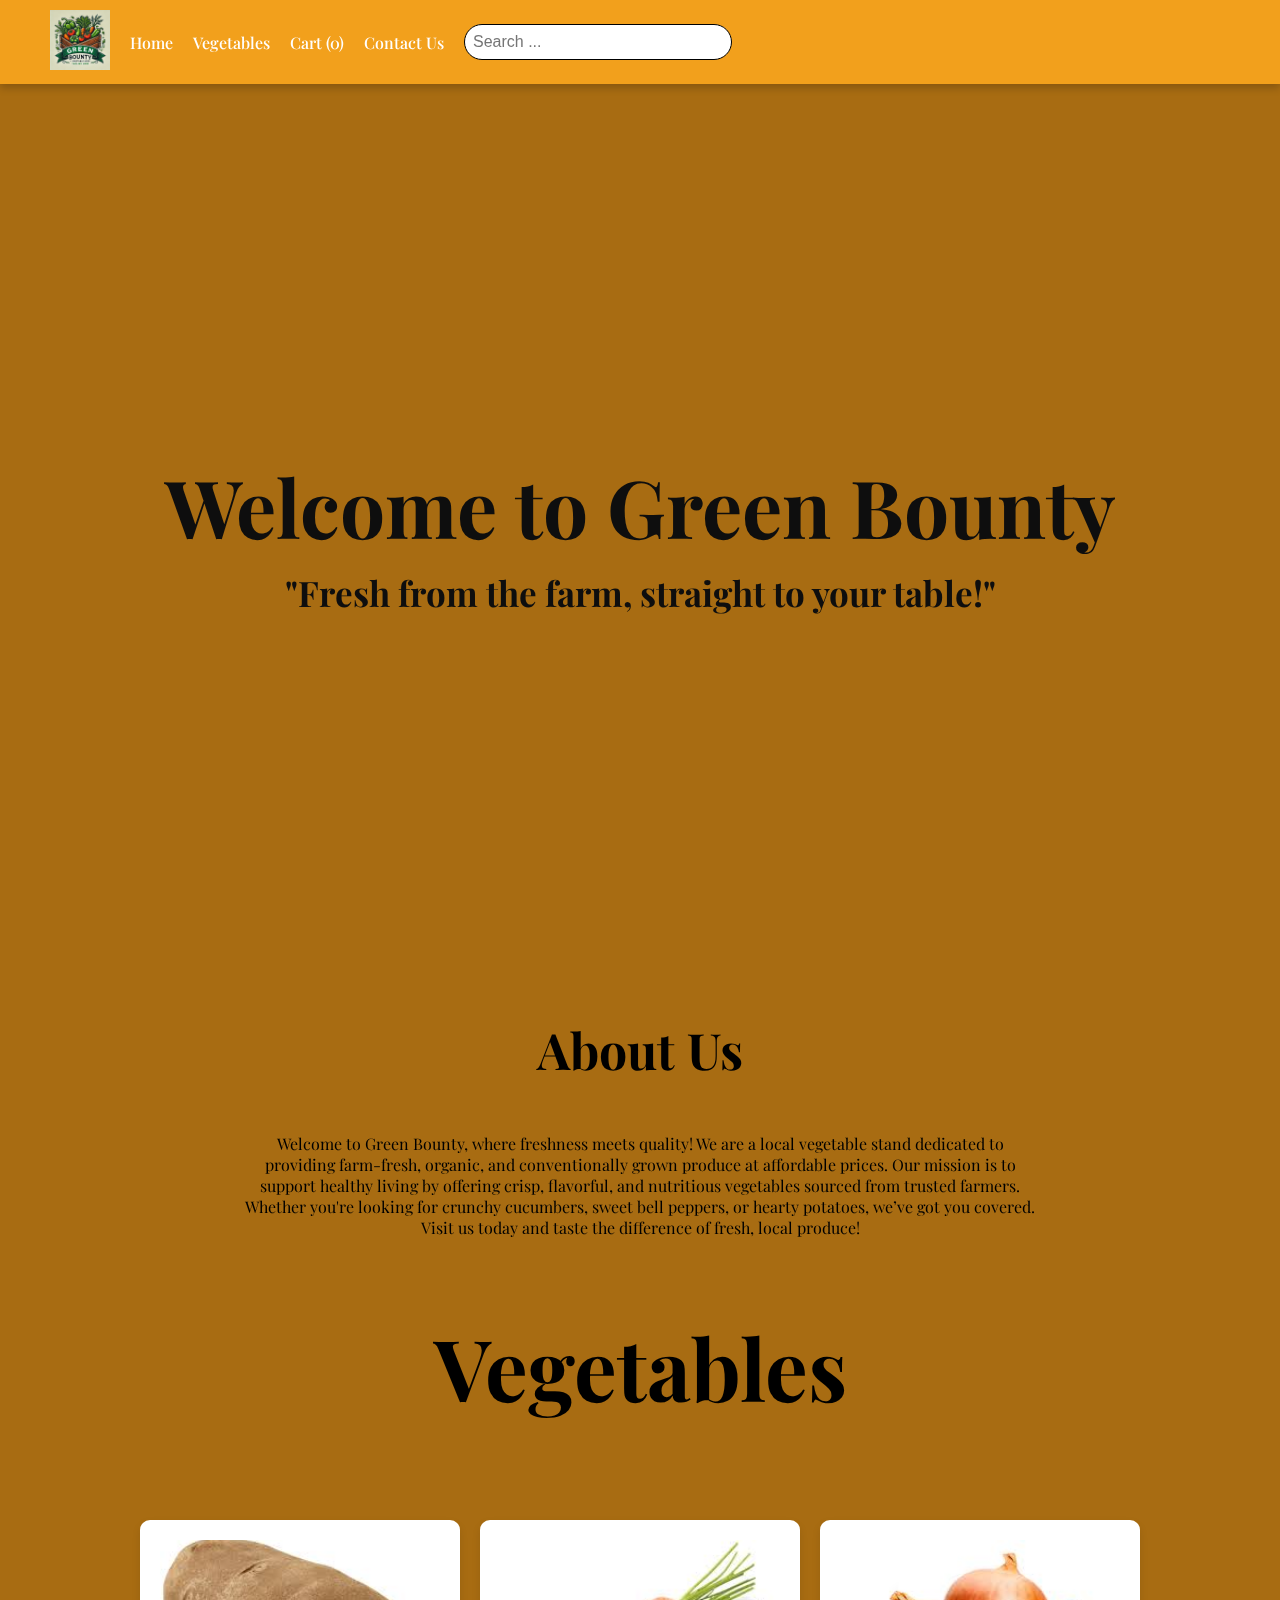
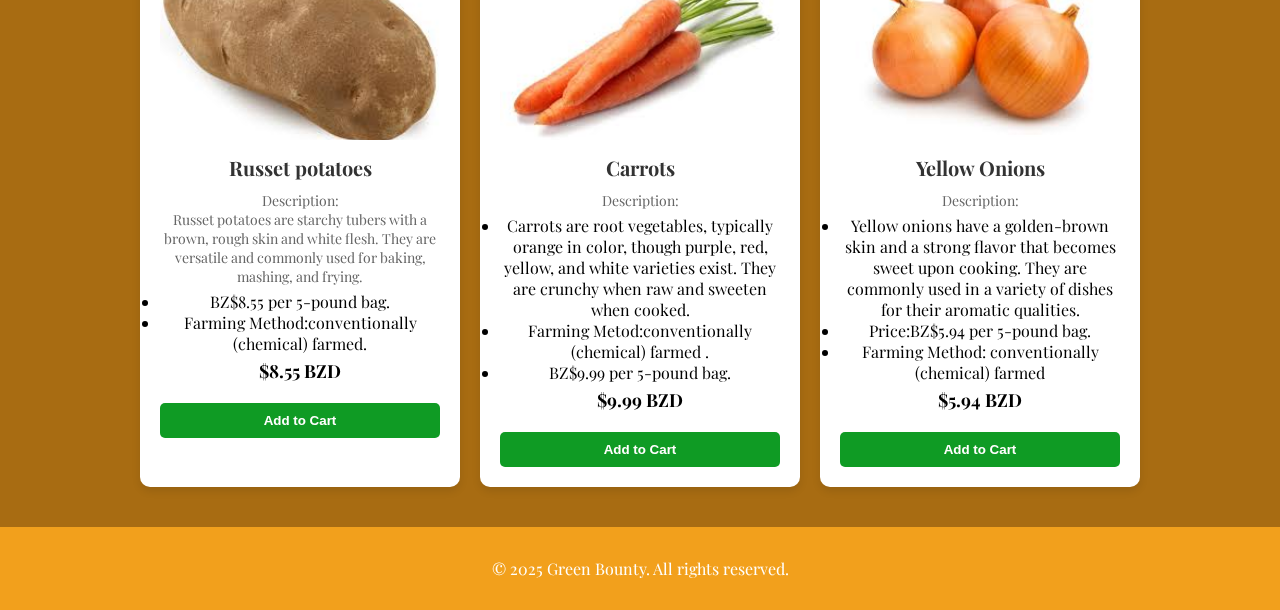
<file: index.html>
<!DOCTYPE html>
<html lang="en">
<head>
    <meta charset="UTF-8">
    <meta name="viewport" content="width=device-width, initial-scale=1.0">
    <title>Green Bounty</title>
    <link rel="stylesheet" href="styles.css">
    <link href="https://fonts.googleapis.com/css2?family=Playfair+Display:wght@400;700&display=swap" rel="stylesheet">
    <script defer src="script.js"></script>
</head>
<body>
    <!-- Navbar -->
    <header>
        <nav>
            <ul>
                <li><a href="index.html"><img src="logo.jpeg" alt="Green Bounty Logo" class="nav-logo"></a></li>
                <li><a href="index.html">Home</a></li>
                <li><a href="vegetables.html">Vegetables</a></li>
                <li><a href="cart.html">Cart (<span id="cart-count">0</span>)</a></li>
                <li><a href="contact.html">Contact Us</a></li>
                <li id="search-container">
                    <input type="text" id="search" placeholder="Search ..." onkeyup="handleSearch(event)">
                </li>
            </ul>
        </nav>
    </header>

    <!-- Welcome Section with Video Background -->
    <section class="welcome-section">
        <div class="video-background">
            <iframe 
                src="https://www.youtube.com/embed/sGoY-M_O0Kc?si=PoHRofUsE3Mj-X8K&autoplay=1&mute=1&loop=1&playlist=sGoY-M_O0Kc&controls=0" 
                frameborder="0" 
                allow="accelerometer; autoplay; clipboard-write; encrypted-media; gyroscope; picture-in-picture" 
                allowfullscreen>
            </iframe>
        </div>
        <div class="welcome-title">
            <h1>Welcome to Green Bounty</h1>
            <h4>"Fresh from the farm, straight to your table!"            </h4>
        </div>
    </section>

    <!-- About Us Section -->
    <h1 class="about"><center>About Us</center></h1>
    <p class="aboutstones">
        Welcome to Green Bounty, where freshness meets quality! We are a local vegetable stand dedicated to providing farm-fresh, organic, and conventionally grown produce at affordable prices. Our mission is to support healthy living by offering crisp, flavorful, and nutritious vegetables sourced from trusted farmers. Whether you're looking for crunchy cucumbers, sweet bell peppers, or hearty potatoes, we’ve got you covered. Visit us today and taste the difference of fresh, local produce!
    </p>

    <!-- Product Catalog -->
    <h1 class="best">Vegetables</h1>
    <section id="catalog">
        <div class="product" data-name="Russet potatoes">
            <img src="v1.webp" alt="  Russet potatoes">
            <h3>Russet potatoes</h3>
            <p>Description:<br>
                     Russet potatoes are starchy tubers with a brown, rough skin and white flesh. They are versatile and commonly used for baking, mashing, and frying.​
                     <li>  BZ$8.55 per 5-pound bag.​</li>
                      <li>Farming Method:conventionally (chemical) farmed.</li></p>
            <span>$8.55 BZD</span>
            <button onclick="addToCart('  Russet potatoes', 8.55)">Add to Cart</button>
        </div>

        <div class="product" data-name=" Carrots">
            <img src="v2.webp" alt=" Carrots">
            <h3>Carrots</h3>
            <p>Description:<br>
                <li> Carrots are root vegetables, typically orange in color, though purple, red, yellow, and white varieties exist. They are crunchy when raw and sweeten when cooked.​
                 </li>
                 <li> Farming Metod:conventionally (chemical) farmed .</li>
                <li> BZ$9.99 per 5-pound bag.​</li>
               </p>
            <span>$9.99 BZD</span>
            <button onclick="addToCart(' Carrots', 9.99)">Add to Cart</button>
        </div>
        <div class="product" data-name=" Yellow Onions">
            <img src="v3.webp" alt=" Yellow Onions">
            <h3> Yellow Onions</h3>
            <p>Description:<br>
                <li>  Yellow onions have a golden-brown skin and a strong flavor that becomes sweet upon cooking. They are commonly used in a variety of dishes for their aromatic qualities.​</li>
                <li>Price:BZ$5.94 per 5-pound bag.​</li>
               <li>Farming Method: conventionally (chemical) farmed </li>
                </p>
            <span>$5.94 BZD</span>
            <button onclick="addToCart(' Yellow Onions', 5.94)">Add to Cart</button>
        </div>
    </section>

    <!-- Footer -->
    <footer>
        <p>&copy; 2025 Green Bounty. All rights reserved.</p>
    </footer>
</body>
</html>
</file>
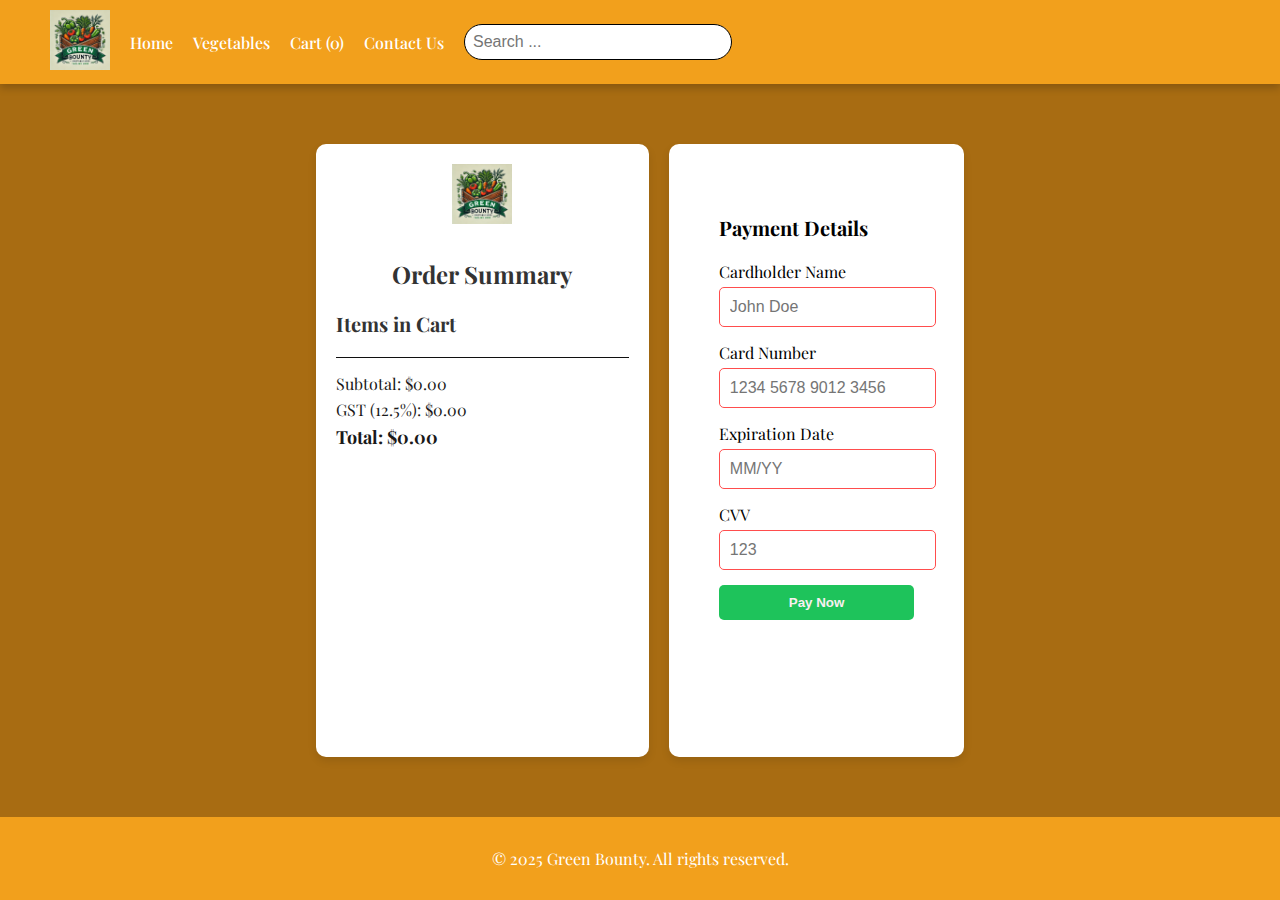
<file: cart.html>
<!DOCTYPE html>
<html lang="en">
<head>
    <meta charset="UTF-8">
    <meta name="viewport" content="width=device-width, initial-scale=1.0">
    <title>Cart </title>
    <link rel="stylesheet" href="styles.css">
    <link href="https://fonts.googleapis.com/css2?family=Playfair+Display:wght@400;700&display=swap" rel="stylesheet">
    <script defer src="script.js"></script>
</head>
<body>
    <!-- Navigation Bar -->
    <header>
        <nav>
            <ul>
                <li><a href="index.html"><img src="logo.jpeg" alt=" Green Bounty Logo" class="nav-logo"></a></li>
                <li><a href="index.html">Home</a></li>
                <li><a href="vegetables.html">Vegetables</a></li>
                <li><a href="cart.html">Cart (<span id="cart-count">0</span>)</a></li>
                <li><a href="contact.html">Contact Us</a></li>
                <li id="search-container">
                    <input type="text" id="search" placeholder="Search ..." onkeyup="handleSearch(event)">
                </li>
            </ul>
        </nav>
    </header>

    <!-- Cart Section -->
    <section class="cart-container">
        <div class="receipt">
            <div class="receipt-header">
                <img src="logo.jpeg" alt="Green Bounty Logo">
                <h2>Order Summary</h2>
            </div>
            <div class="receipt-items">
                <h3>Items in Cart</h3>
                <ul id="cart-items-list"></ul>
            </div>
            <div class="receipt-totals">
                <p>Subtotal: <span id="subtotal">$0.00</span></p>
                <p>GST (12.5%): <span id="gst">$0.00</span></p>
                <p><strong>Total: <span id="total">$0.00</span></strong></p>
            </div>
        </div>
        <div class="payment">
            <h3>Payment Details</h3>
            <form id="payment-form">
                <label for="cardholder-name">Cardholder Name</label>
                <input type="text" id="cardholder-name" name="cardholder-name" placeholder="John Doe" required>
                <div class="error-message">Please fill out this field.</div>

                <label for="card-number">Card Number</label>
                <input type="text" id="card-number" name="card-number" placeholder="1234 5678 9012 3456" required>
                <div class="error-message">Please fill out this field.</div>

                <label for="expiration-date">Expiration Date</label>
                <input type="text" id="expiration-date" name="expiration-date" placeholder="MM/YY" required>
                <div class="error-message">Please fill out this field.</div>

                <label for="cvv">CVV</label>
                <input type="text" id="cvv" name="cvv" placeholder="123" required>
                <div class="error-message">Please fill out this field.</div>

                <button type="submit" id="submit-payment">Pay Now</button>
            </form>
        </div>
        <!-- Confirmation Modal -->
        <div class="modal">
            <div class="modal-content">
                <h3>Confirm Payment</h3>
                <p>Are you sure you want to proceed with the payment?</p>
                <button id="confirm-payment">Confirm</button>
                <button id="cancel-payment">Cancel</button>
            </div>
        </div>
    </section>

    <!-- Footer -->
    <footer>
        <p>&copy; 2025 Green Bounty. All rights reserved.</p>
    </footer>
</body>
</html>
</file>
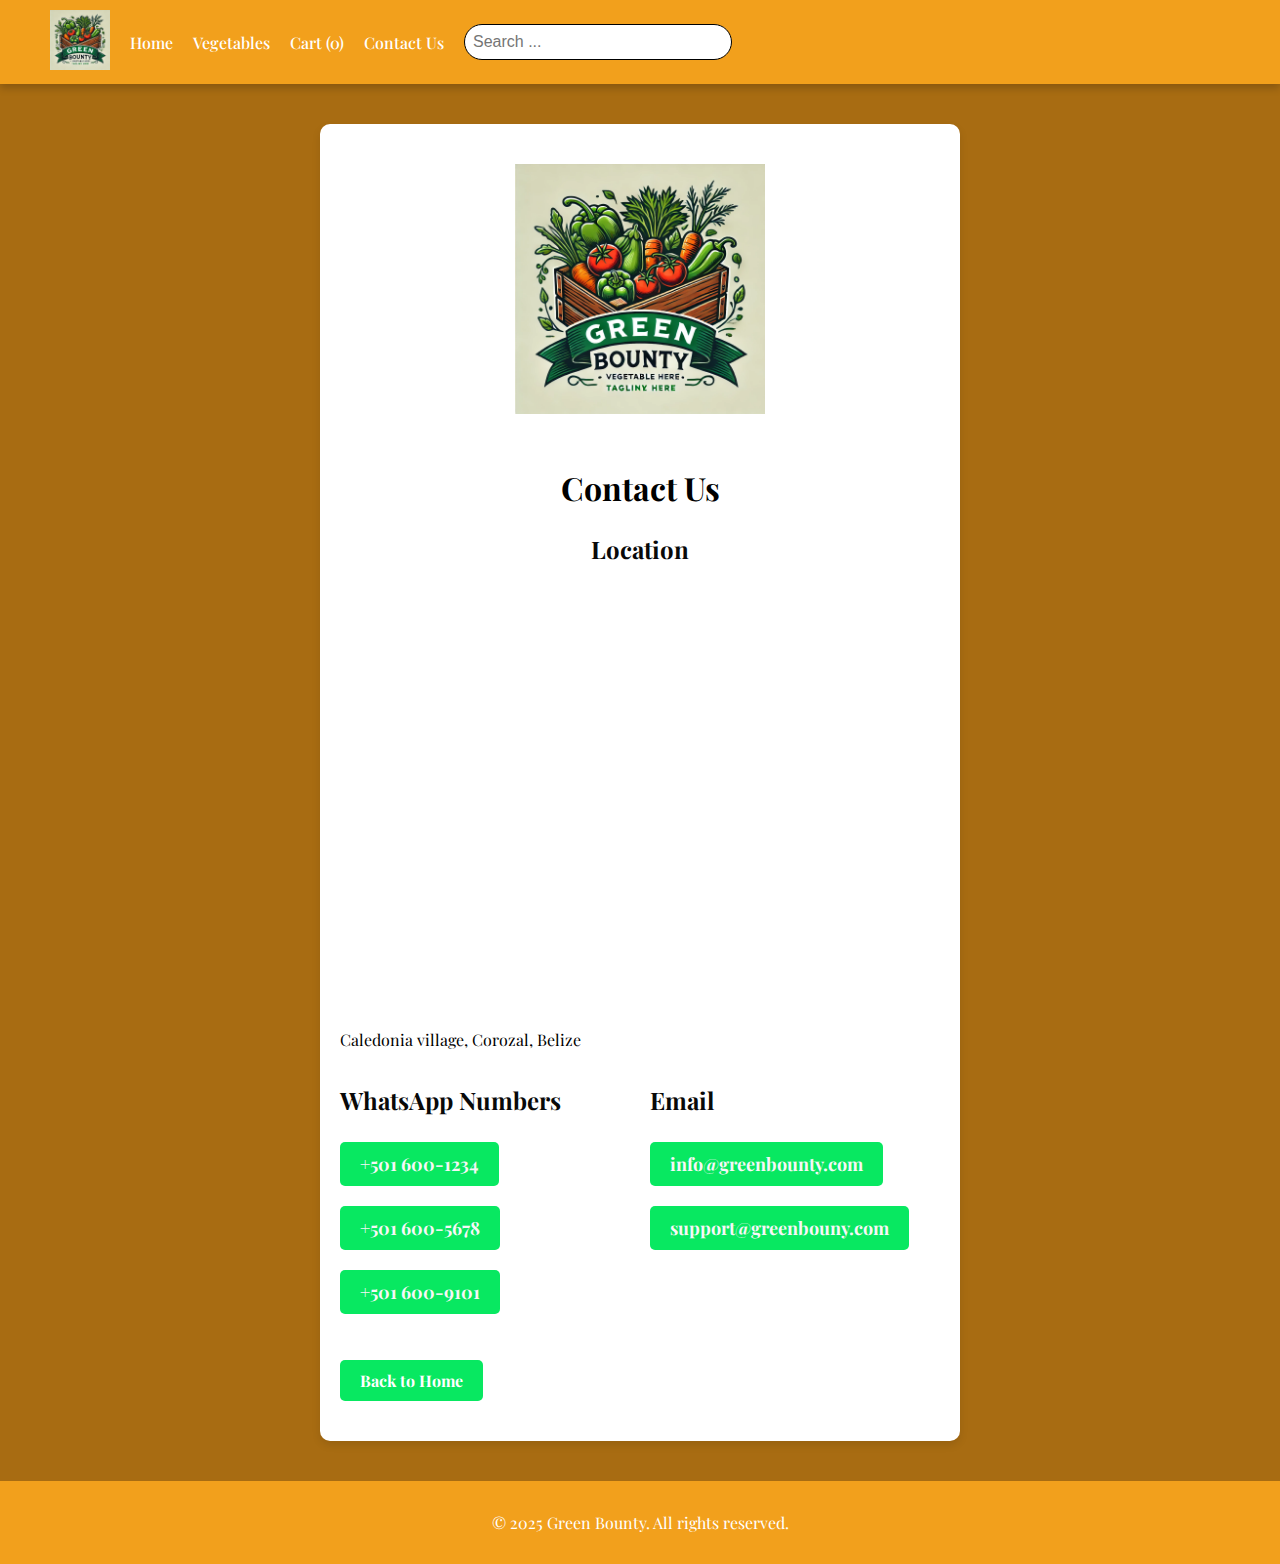
<file: contact.html>
<!DOCTYPE html>
<html lang="en">
<head>
    <meta charset="UTF-8">
    <meta name="viewport" content="width=device-width, initial-scale=1.0">
    <title>Contact Us </title>
    <link rel="stylesheet" href="styles.css">
    <link href="https://fonts.googleapis.com/css2?family=Playfair+Display:wght@400;700&display=swap" rel="stylesheet">
    <script defer src="script.js"></script>
    <!-- Embed Google Maps -->
    <style>
        .map-container {
            width: 100%;
            height: 400px;
            margin-top: 20px;
            border-radius: 10px;
            overflow: hidden;
            box-shadow: 0 4px 8px rgba(0, 0, 0, 0.1);
        }
        .map-container iframe {
            width: 100%;
            height: 100%;
            border: 0;
        }
    </style>
</head>
<body>

    <!-- Navigation Bar -->
    <header>
        <nav>
            <ul>
                <li><a href="index.html"><img src="logo.jpeg" alt="Green Bounty Logo" class="nav-logo"></a></li>
                <li><a href="index.html">Home</a></li>
                <li><a href="vegetables.html">Vegetables</a></li>
                <li><a href="cart.html">Cart (<span id="cart-count">0</span>)</a></li>
                <li><a href="contact.html">Contact Us</a></li>
                <li id="search-container">
                    <input type="text" id="search" placeholder="Search ..." onkeyup="handleSearch(event)">
                </li>
            </ul>
        </nav>
    </header>

    <!-- Contact Us Section -->
    <section id="contact">
        <div class="contact-info">
          <center><img src="logo.jpeg" alt=" Green Bounty Logo" height="250px" width="250px"></center>    
            <br>
            <h2><center>Contact Us</center></h2>
        
            <!-- Location -->
            <h3><center>Location</center></h3>
            <p>
        
                <iframe src="https://www.google.com/maps/embed?pb=!1m18!1m12!1m3!1d32281.678474145305!2d-88.53421060277395!3d18.218258896436595!2m3!1f0!2f0!3f0!3m2!1i1024!2i768!4f13.1!3m3!1m2!1s0x8f5bf2aaa46296e1%3A0x68c3e72ed2486cf3!2sCaledonia%20Football%20Field!5e1!3m2!1sen!2sbz!4v1742517927572!5m2!1sen!2sbz" width="600" height="450" style="border:0;" allowfullscreen="" loading="lazy" referrerpolicy="no-referrer-when-downgrade"></iframe>
                    Caledonia village, Corozal, Belize
                </a>
            </p>

            <!-- Contact Details -->
            <div class="contact-details">
                <!-- WhatsApp Numbers (Left) -->
                <div class="contact-column">
                    <h3>WhatsApp Numbers</h3>
                    <ul>
                        <li><a href="https://wa.me/5016001234" target="_blank">+501 600-1234</a></li>
                        <li><a href="https://wa.me/5016005678" target="_blank">+501 600-5678</a></li>
                        <li><a href="https://wa.me/5016009101" target="_blank">+501 600-9101</a></li>
                    </ul>
                </div>

                <!-- Emails (Right) -->
                <div class="contact-column">
                    <h3>Email</h3>
                    <ul>
                        <li><a href="mailto:info@greenbounty.com">info@greenbounty.com</a></li>
                        <li><a href="mailto:support@greenbounty.com">support@greenbouny.com</a></li>
                    </ul>
                </div>
            </div>

            <!-- Google Map -->
          
            <!-- Back to Home Link -->
            <a href="index.html" class="back-home">Back to Home</a>
        </div>
    </section>

    <!-- Footer -->
    <footer>
        <p>&copy; 2025 Green Bounty. All rights reserved.</p>
    </footer>

</body>
</html>
</file>
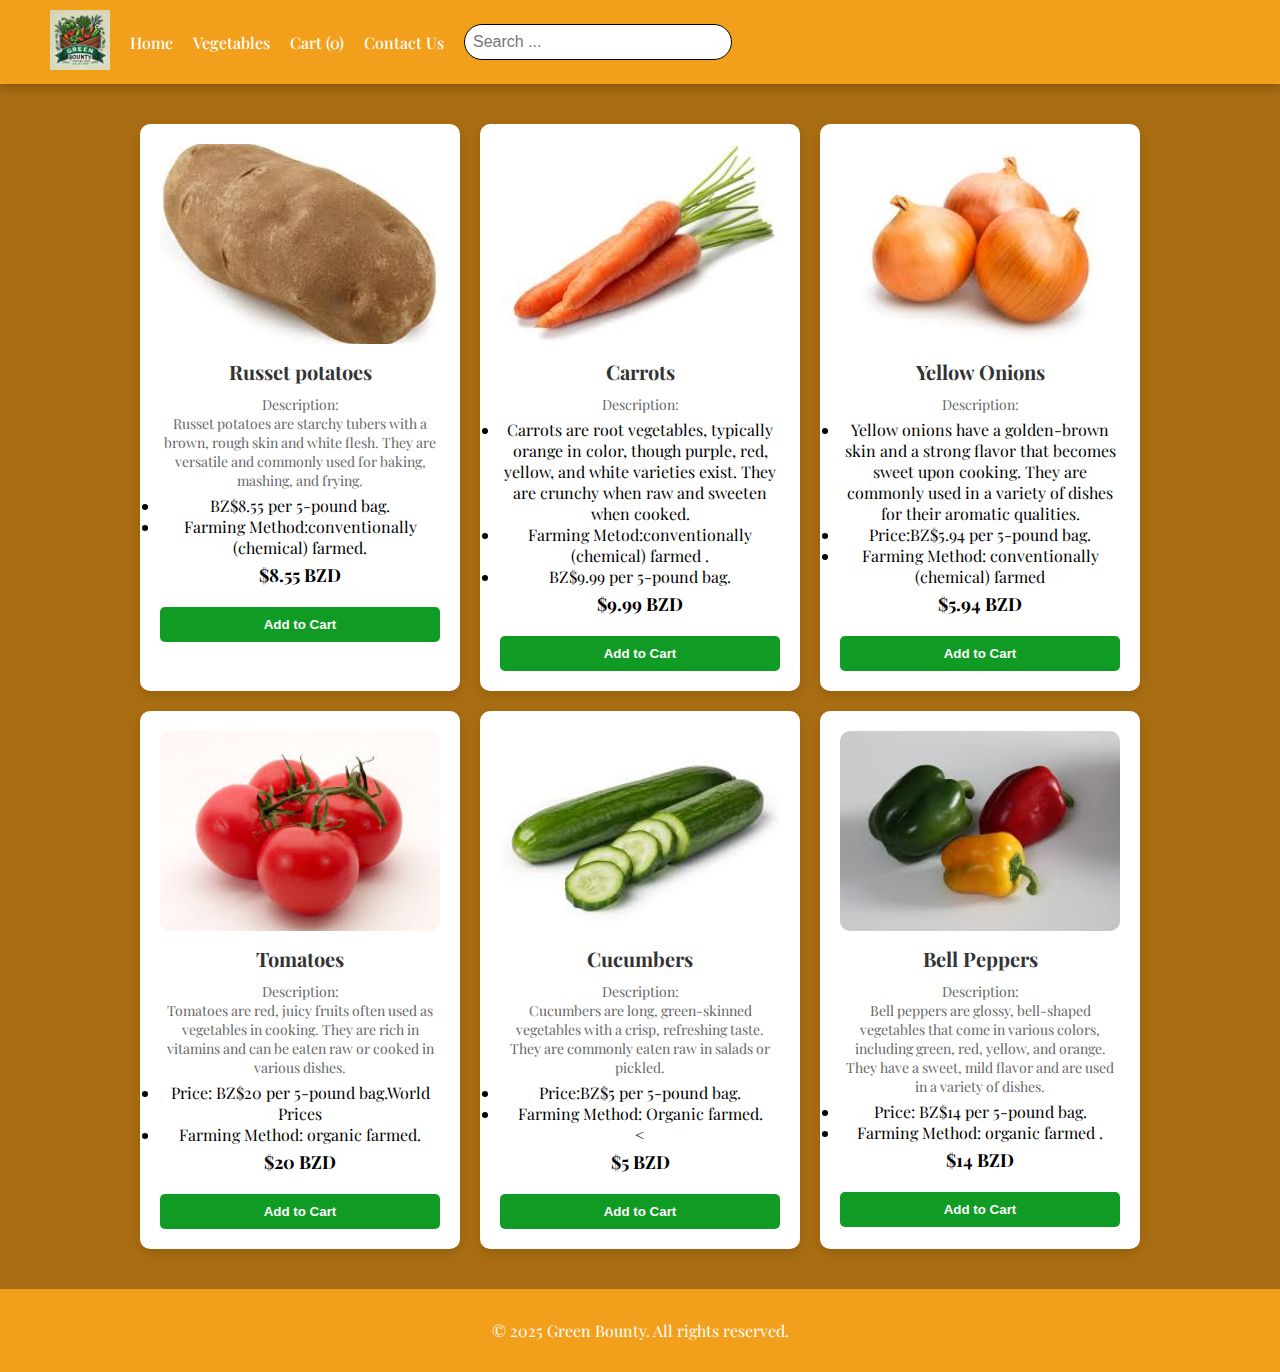
<file: vegetables.html>
<!DOCTYPE html>
<html lang="en">
<head>
    <meta charset="UTF-8">
    <meta name="viewport" content="width=device-width, initial-scale=1.0">
    <title>Vegetables </title>
    <link rel="stylesheet" href="styles.css">
    <link href="https://fonts.googleapis.com/css2?family=Playfair+Display:wght@400;700&display=swap" rel="stylesheet">
    <script defer src="script.js"></script>
</head>
<body>

    <!-- Navbar -->
    <header>
        <nav>
            <ul>
                <li><a href="index.html"><img src="logo.jpeg" alt="Green Bounty Logo" class="nav-logo"></a></li>
                <li><a href="index.html">Home</a></li>
                <li><a href="vegetables.html">Vegetables</a></li>
                <li><a href="cart.html">Cart (<span id="cart-count">0</span>)</a></li>
                <li><a href="contact.html">Contact Us</a></li>
                <li id="search-container">
                    <input type="text" id="search" placeholder="Search ..." onkeyup="handleSearch(event)">
                </li>
            </ul>
        </nav>
    </header>

    <!-- Product Catalog -->
    <section id="catalog">
        <div class="product" data-name="Russet potatoes">
            <img src="v1.webp" alt="  Russet potatoes">
            <h3>Russet potatoes</h3>
            <p>Description:<br>
                     Russet potatoes are starchy tubers with a brown, rough skin and white flesh. They are versatile and commonly used for baking, mashing, and frying.​
                     <li>  BZ$8.55 per 5-pound bag.​</li>
                      <li>Farming Method:conventionally (chemical) farmed.</li></p>
            <span>$8.55 BZD</span>
            <button onclick="addToCart('  Russet potatoes', 8.55)">Add to Cart</button>
        </div>

        <div class="product" data-name=" Carrots">
            <img src="v2.webp" alt=" Carrots">
            <h3>Carrots</h3>
            <p>Description:<br>
                <li> Carrots are root vegetables, typically orange in color, though purple, red, yellow, and white varieties exist. They are crunchy when raw and sweeten when cooked.​
                 </li>
                 <li> Farming Metod:conventionally (chemical) farmed .</li>
                <li> BZ$9.99 per 5-pound bag.​</li>
               </p>
            <span>$9.99 BZD</span>
            <button onclick="addToCart(' Carrots', 9.99)">Add to Cart</button>
        </div>
        <div class="product" data-name=" Yellow Onions">
            <img src="v3.webp" alt=" Yellow Onions">
            <h3> Yellow Onions</h3>
            <p>Description:<br>
                <li>  Yellow onions have a golden-brown skin and a strong flavor that becomes sweet upon cooking. They are commonly used in a variety of dishes for their aromatic qualities.​</li>
                <li>Price:BZ$5.94 per 5-pound bag.​</li>
               <li>Farming Method: conventionally (chemical) farmed </li>
                </p>
            <span>$5.94 BZD</span>
            <button onclick="addToCart(' Yellow Onions', 5.94)">Add to Cart</button>
        </div>

        <div class="product" data-name="Tomatoes">
            <img src="v4.webp" alt="Tomatoes">
            <h3>Tomatoes</h3>
            <p>Description:<br>
                  Tomatoes are red, juicy fruits often used as vegetables in cooking. They are rich in vitamins and can be eaten raw or cooked in various dishes.​
                <li> Price: BZ$20 per 5-pound bag.​
                    World Prices
                    </li>
                 <li>Farming Method: organic farmed.​</li>
            </p>
            <span>$20 BZD</span>
            <button onclick="addToCart('Tomatoes', 20)">Add to Cart</button>
        </div>

        <div class="product" data-name=" Cucumbers">
            <img src="v5.webp" alt="Cucumbers">
            <h3> Cucumbers</h3>
            <p>Description:<br>
            
              Cucumbers are long, green-skinned vegetables with a crisp, refreshing taste. They are commonly eaten raw in salads or pickled.​
                
              <li>    Price:BZ$5 per 5-pound bag.​</li>
             <li> Farming Method: Organic farmed.</li><</p>
            <span>$5 BZD</span>
            <button onclick="addToCart(' Cucumbers', 5)">Add to Cart</button>
        </div>
        <div class="product" data-name="Bell Peppers">
            <img src="v6.webp" alt="Bell Peppers">
            <h3>Bell Peppers</h3>
            <p>Description:<br>
               Bell peppers are glossy, bell-shaped vegetables that come in various colors, including green, red, yellow, and orange. They have a sweet, mild flavor and are used in a variety of dishes.​
                <li>Price: BZ$14 per 5-pound bag.​</li>
               <li>  Farming Method: organic farmed .</li></p>
            <span>$14 BZD</span>
            <button onclick="addToCart('Bell Peppers', 14)">Add to Cart</button>
        </div>
        <!-- Add more products as needed -->
    </section>

    <!-- Footer -->
    <footer>
        <p>&copy; 2025 Green Bounty. All rights reserved.</p>
    </footer>

</body>
</html>
</file>
<file: styles.css>
/* General Styles */
body {
    font-family: 'Playfair Display', serif;
    margin: 0;
    padding: 0;
    background-color: #e6a71d;
    display: flex;
    flex-direction: column;
    min-height: 100vh;
}

/* Navigation Bar */
nav {
    display: flex;
    align-items: center;
    justify-content: space-between;
    background-color: #f2a01c;
    padding: 10px 50px;
    box-shadow: 0 4px 8px rgba(0, 0, 0, 0.2);
}

.nav-logo {
    height: 60px;
}

nav ul {
    display: flex;
    list-style: none;
    gap: 20px;
    align-items: center;
    margin: 0;
    padding: 0;
}

nav a {
    text-decoration: none;
    color: #fff;
    font-weight: 500;
    font-size: 16px;
    transition: color 0.3s;
}

nav a:hover {
    color: #cadad0;
}

#search-container {
    flex: 1;
    display: flex;
    justify-content: center;
}

#search {
    width: 250px;
    padding: 8px;
    border-radius: 20px;
    border: 1px solid #ccc;
    outline: none;
    font-size: 16px;
}

/* Welcome Section with Semi-Transparent Slideshow */
.welcome-section {
    position: relative;
    width: 100%;
    height: 350px;
    display: flex;
    align-items: center;
    justify-content: center;
    text-align: center;
    color: black;
    overflow: hidden;
}

/* General Styles */
body {
    font-family: 'Playfair Display', serif;
    margin: 0;
    padding: 0;
    background-color: #a86c12;
}

/* Welcome Section with Video Background */
.welcome-section {
    position: relative;
    height: 100vh;
    display: flex;
    justify-content: center;
    align-items: center;
    overflow: hidden;
}

.video-background {
    position: absolute;
    top: 0;
    left: 0;
    width: 100%;
    height: 100%;
    z-index: -1;
    opacity: 0.7; /* Semi-transparent */
}

.video-background iframe {
    width: 100%;
    height: 100%;
    object-fit: cover;
}

.welcome-title {
    text-align: center;
    color: rgb(14, 14, 14);
    z-index: 1;
    box-shadow: 5px, 10px, 5px;
}

.welcome-title h1 {
    font-size: 4rem;
    margin: 0;
}

.welcome-title h4 {
    font-size: 2rem;
    margin: 0;
}

/* About Us Section */
.about {
    text-align: center;
    margin-top: 2rem;
}

.aboutstones {
    text-align: center;
    max-width: 800px;
    margin: 0 auto;
    padding: 1rem;
}



.welcome-title h1 {
    font-size: 80px;
    margin: 0;
}

.welcome-title h4 {
    font-size: 35px; /* smaller than h1  */
    margin: 10px 0 0; /* Adjust the top margin to reduce the gap */
}
.best{
    font-size: 85px;
    text-align: center;
}
/* Product Catalog */
#catalog {
    display: flex;
    flex-wrap: wrap;
    justify-content: center;
    gap: 20px;
    margin: 40px auto;
    max-width: 1200px;
    flex: 1;
}

.product {
    background: white;
    padding: 20px;
    width: 280px;
    border-radius: 10px;
    box-shadow: 0 4px 8px rgba(0, 0, 0, 0.1);
    text-align: center;
}

.product img {
    width: 100%;
    height: 200px;
    object-fit: cover;
    border-radius: 10px;
}

.product h3 {
    font-size: 20px;
    color: #333;
    margin: 10px 0;
}

.product p {
    font-size: 14px;
    color: #666;
    margin: 5px 0;
}

.product span {
    font-size: 18px;
    font-weight: bold;
    display: block;
    margin-bottom: 10px;
}

.product button {
    margin-top: 10px;
    padding: 10px 15px;
    background: #0f9b24;
    border: none;
    cursor: pointer;
    font-weight: bold;
    border-radius: 5px;
    transition: background 0.3s;
    width: 100%;
    color: #fffefe;
}

.product button:hover {
    background: #0a7408;
}

/* Cart Page Styles */
.cart-container {
    display: flex;
    justify-content: space-between;
    margin: 40px auto;
    max-width: 1400px;
    padding: 20px;
    flex: 1;
    gap: 20px;
}

.receipt {
    flex: 1.5;
    background: white;
    padding: 20px;
    border-radius: 10px;
    box-shadow: 0 4px 8px rgba(0, 0, 0, 0.1);
}

.receipt-header {
    text-align: center;
    margin-bottom: 20px;
}

.receipt-header img {
    height: 60px;
    margin-bottom: 10px;
}

.receipt-header h2 {
    font-size: 24px;
    color: #333;
}

.receipt-items h3 {
    font-size: 20px;
    color: #333;
    margin-bottom: 10px;
}

.receipt-items ul {
    list-style: none;
    padding: 0;
}

.receipt-items li {
    display: flex;
    justify-content: space-between;
    align-items: center;
    font-size: 16px;
    color: #1f1d1d;
    margin-bottom: 10px;
}

.receipt-items li button {
    background: #ff4d4d;
    border: none;
    color: white;
    padding: 5px 10px;
    border-radius: 5px;
    cursor: pointer;
    font-size: 14px;
}

.receipt-items li button:hover {
    background: #ff1a1a;
}

.receipt-totals {
    margin-top: 20px;
    border-top: 1px solid #101010;
    padding-top: 10px;
}

.receipt-totals p {
    font-size: 16px;
    color: #1a1919;
    margin: 5px 0;
}

.receipt-totals strong {
    font-size: 18px;
}

.payment {
    flex: 1;
    background: white;
    padding: 50px;
    border-radius: 10px;
    box-shadow: 0 4px 8px rgba(0, 0, 0, 0.1);
}

.payment h3 {
    font-size: 20px;
    color: #010101;
    margin-bottom: 20px;
}

.payment label {
    display: block;
    font-size: 16px;
    color: #000000;
    margin-bottom: 5px;
}

.payment input {
    width: 100%;
    padding: 10px;
    margin-bottom: 15px;
    border: 1px solid #ccc;
    border-radius: 5px;
    font-size: 16px;
}

.payment input:invalid {
    border-color: #ff4d4d; /* Red border for invalid fields */
}

.payment input:valid {
    border-color: #4CAF50; /* Green border for valid fields */
}

.payment button {
    width: 100%;
    padding: 10px;
    background: #1ec35b;
    border: none;
    cursor: pointer;
    font-weight: bold;
    border-radius: 5px;
    transition: background 0.3s;
    color: #f8f0f0; /* Ensure text is visible */
}

.payment button:hover {
    background: #1a5f33;
}

.payment button:disabled {
    background: #f1f1f1;
    cursor: not-allowed;
}

/* Error Message Styles */
.payment input.invalid + .error-message {
    display: block;
    color: #ff4d4d;
    font-size: 14px;
    margin-top: -10px;
    margin-bottom: 10px;
}

.payment input + .error-message {
    display: none; /* Hide error message by default */
}

/* Contact Section Styles */
#contact {
    padding: 40px 20px;
    background-color: #fff;
    text-align: center;
    margin: 40px auto;
    max-width: 800px;
    border-radius: 10px;
    box-shadow: 0 4px 8px rgba(0, 0, 0, 0.1);
}

#contact h2 {
    font-size: 32px;
    color: #000000;
    margin-bottom: 20px;
}

.contact-info {
    text-align: left;
    margin: 0 auto;
    max-width: 600px;
}

.contact-info h3 {
    font-size: 24px;
    color: #090909;
    margin-bottom: 10px;
}

.contact-details {
    display: flex;
    justify-content: space-between;
    gap: 20px;
    margin-bottom: 20px;
}

.contact-column {
    flex: 1;
}

.contact-column ul {
    list-style: none;
    padding: 0;
}

.contact-column ul li {
    margin-bottom: 10px;
}

.contact-column ul li a {
    text-decoration: none;
    color: #f7f7f7;
    font-size: 18px;
    transition: color 0.3s;
}

.contact-column ul li a:hover {
    color: #ffffff;
}

.contact-info p {
    font-size: 16px;
    color: #000000;
    margin: 10px 0;
}

.contact-info a {
    display: inline-block;
    margin-top: 10px;
    padding: 10px 20px;
    background-color: #08e861;
    color: #ffffff; /* Ensure text is visible */
    text-decoration: none;
    border-radius: 5px;
    font-weight: bold;
    transition: background-color 0.3s;
}

.contact-info a:hover {
    background-color: #4cb16f;
}

/* Map Container */
.map-container {
    width: 100%;
    height: 400px;
    margin-top: 20px;
    border-radius: 10px;
    overflow: hidden;
    box-shadow: 0 4px 8px rgba(0, 0, 0, 0.1);
}

.map-container iframe {
    width: 100%;
    height: 100%;
    border: 0;
}

/* Confirmation Modal */
.modal {
    display: none;
    position: fixed;
    top: 0;
    left: 0;
    width: 100%;
    height: 100%;
    background: rgba(0, 0, 0, 0.5);
    justify-content: center;
    align-items: center;
    z-index: 1000;
}

.modal-content {
    background: white;
    padding: 20px;
    border-radius: 10px;
    text-align: center;
    box-shadow: 0 4px 8px rgba(0, 0, 0, 0.2);
    max-width: 400px;
    width: 100%;
}

.modal h3 {
    font-size: 24px;
    margin-bottom: 10px;
    color: #363535;
}

.modal p {
    font-size: 16px;
    margin-bottom: 20px;
    color: #000000;
}

.modal button {
    padding: 10px 20px;
    margin: 5px;
    border: none;
    border-radius: 5px;
    font-size: 16px;
    cursor: pointer;
    transition: background 0.3s;
}

#confirm-payment {
    background: #4CAF50;
    color: #fff;
}

#confirm-payment:hover {
    background: #45a049;
}

#cancel-payment {
    background: #ff4d4d;
    color: #fff;
}

#cancel-payment:hover {
    background: #ff1a1a;
}

/* Footer */
footer {
    background: #f2a01c;
    color: white;
    padding: 15px;
    text-align: center;
    margin-top: auto;
}
/* Search Bar Styles */
#search-container {
    flex: 1;
    display: flex;
    justify-content: center;
}

#search {
    width: 250px;
    padding: 8px;
    border-radius: 20px;
    border: 1px solid #000000;
    outline: none;
    font-size: 16px;
    transition: border-color 0.3s, box-shadow 0.3s;
}

#search:focus {
    border-color: #a35822;
    box-shadow: 0 0 5px rgba(189, 116, 38, 0.5);
}
.about{
    font-size: 50px;
}
.aboutstones{
    text-align: center;
}
</file>
